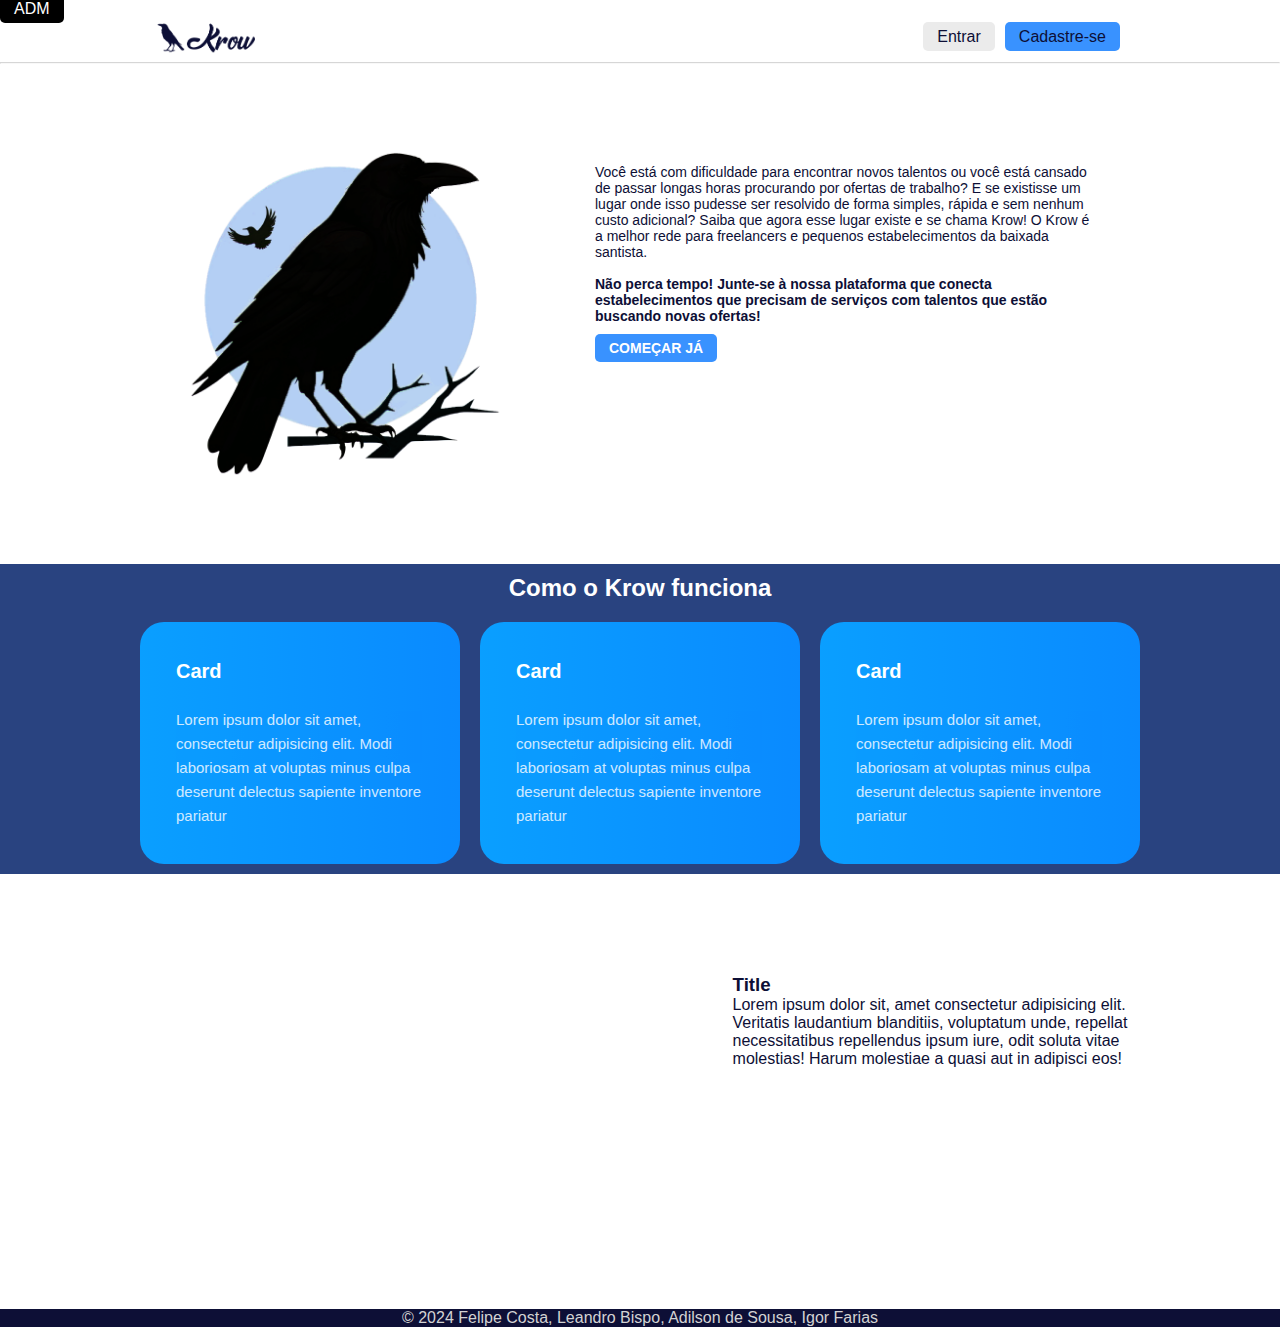
<file: index.html>
<!DOCTYPE html>
<html lang="pt-BR">
  <head>
    <meta charset="UTF-8" />
    <meta name="viewport" content="width=device-width, initial-scale=1.0" />
    <link rel="shortcut icon" href="imgs/favicon.png" type="image/x-icon">
    <link rel="stylesheet" href="styles/global.css" />
    <link rel="stylesheet" href="styles/index/index.css" />
    <link rel="stylesheet" href="styles/index/index-responsive.css" />
    <title>Krow</title>
  </head>
  <a href="pages/loginadm.html">ADM</a>
  <body>
    <nav>
      <header>
        <img src="imgs/Krow-index-logo.png" alt="Logo Krow" />
        <ul>
          <li><a href="pages/login.html" id="btn-login">Entrar</a></li>
          <li><a href="pages/cadastro.php">Cadastre-se</a></li>
        </ul>
      </header>
    </nav>
    <hr style="opacity: 0.4" />

    <main>
      <section class="beginning-page">
        <img src="imgs/corvo-image.png" alt="" />
        <p>
          Você está com dificuldade para encontrar novos talentos ou você está
          cansado de passar longas horas procurando por ofertas de trabalho? E
          se existisse um lugar onde isso pudesse ser resolvido de forma
          simples, rápida e sem nenhum custo adicional? Saiba que agora esse
          lugar existe e se chama Krow! O Krow é a melhor rede para freelancers
          e pequenos estabelecimentos da baixada santista. <br /><br />
          <strong
            >Não perca tempo! Junte-se à nossa plataforma que conecta
            estabelecimentos que precisam de serviços com talentos que estão
            buscando novas ofertas!</strong
          >
          <br /><br />
          <a href="pages/cadastro.html">COMEÇAR JÁ</a>
        </p>
      </section>

      <section class="middle-page">
        <h2>Como o Krow funciona</h2>

        <div class="cards">
          <div class="card">
            <div class="content">
              <p class="heading">Card</p>
              <p class="para">
                Lorem ipsum dolor sit amet, consectetur adipisicing elit. Modi
                laboriosam at voluptas minus culpa deserunt delectus sapiente
                inventore pariatur
              </p>
            </div>
          </div>

          <div class="card">
            <div class="content">
              <p class="heading">Card</p>
              <p class="para">
                Lorem ipsum dolor sit amet, consectetur adipisicing elit. Modi
                laboriosam at voluptas minus culpa deserunt delectus sapiente
                inventore pariatur
              </p>
            </div>
          </div>

          <div class="card">
            <div class="content">
              <p class="heading">Card</p>
              <p class="para">
                Lorem ipsum dolor sit amet, consectetur adipisicing elit. Modi
                laboriosam at voluptas minus culpa deserunt delectus sapiente
                inventore pariatur
              </p>
            </div>
          </div>
        </div>
      </section>

      <section class="end-page">
        <iframe width="560" height="315" src="https://www.youtube.com/embed/l2UDgpLz20M" title="YouTube video player" frameborder="0" allow="accelerometer; autoplay; clipboard-write; encrypted-media; gyroscope; picture-in-picture" allowfullscreen></iframe>
        <article>
          <h3>Title</h3>
          <p>Lorem ipsum dolor sit, amet consectetur adipisicing elit. <br>
          Veritatis laudantium blanditiis, voluptatum unde, repellat <br>
          necessitatibus repellendus ipsum iure, odit soluta vitae <br>
          molestias! Harum molestiae a quasi aut in adipisci eos!</p>
        </article>
      </section>
    </main>

    <footer>
        <p>&copy; 2024 Felipe Costa, Leandro Bispo, Adilson de Sousa, Igor Farias</p>
    </footer>
  </body>
</html>
</file>
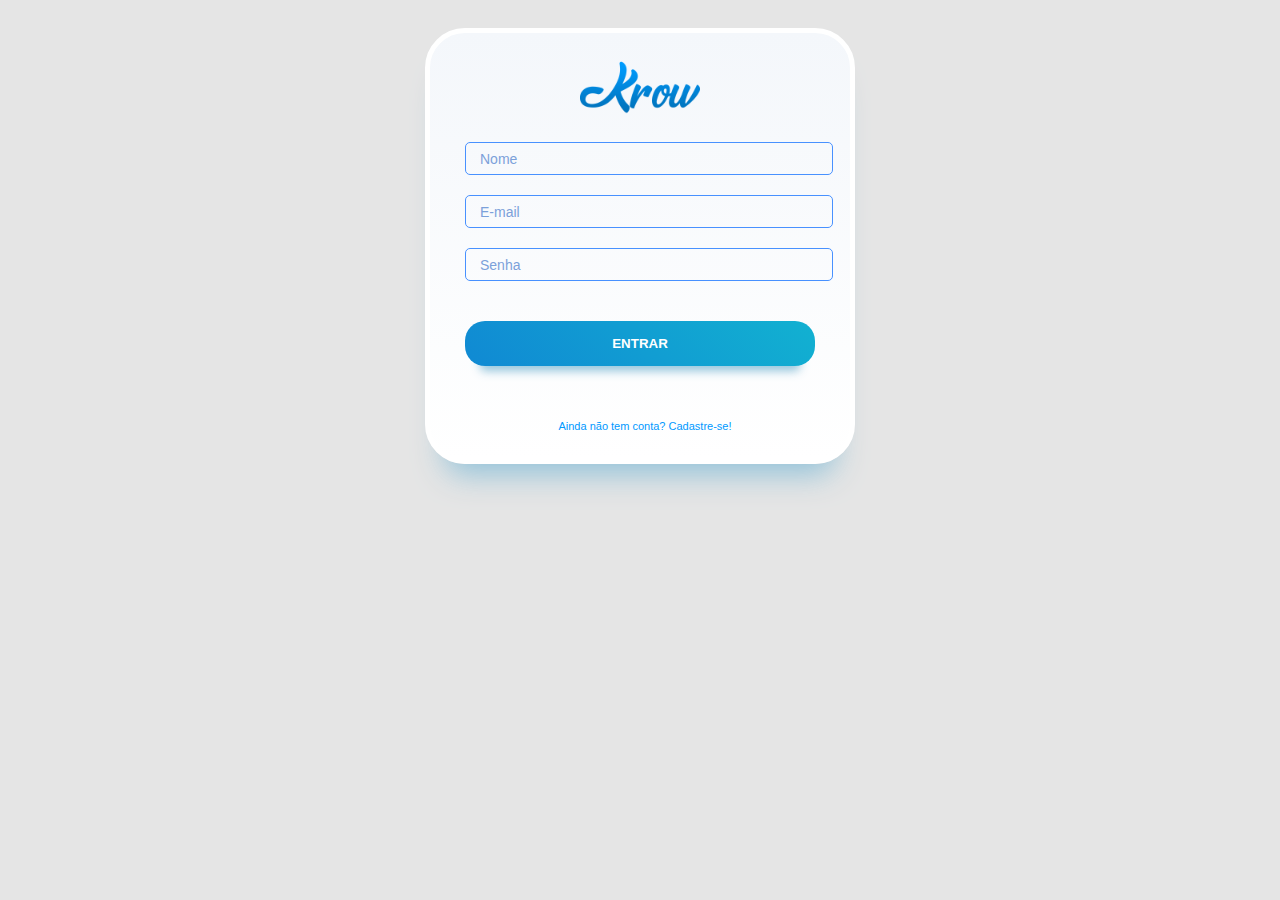
<file: pages/login.html>
<!DOCTYPE html>
<html lang="pt-BR">
<head>
    <meta charset="UTF-8">
    <meta name="viewport" content="width=device-width, initial-scale=1.0">
    <link rel="shortcut icon" href="../imgs/favicon.png" type="image/x-icon">
    <link rel="stylesheet" href="../styles/login/login.css">
    <title>Login</title>
</head>
<body>
    <div class="container">
        <div class="heading"><img src="../imgs/text-krow.png" alt="" /></div>
        <form action="../src/backend/novologin.php" class="form" method="POST">
            <div class="form-group">
                <input class="form-input" type="text" name="nome" placeholder=" " required />
                <label>Nome</label>
            </div>
            <div class="form-group">
                <input class="form-input" type="email" name="email" placeholder=" " required />
                <label>E-mail</label>
            </div>
            <div class="form-group">
                <input class="form-input" type="password" name="senha" placeholder=" " required />
                <label>Senha</label>
            </div>
            <input class="login-button" type="submit" name="entrar" value="ENTRAR" />
            <span class="forgot-password"><a href="../pages/cadastro.php">Ainda não tem conta? Cadastre-se!</a></span>
        </form>
    </div>
</body>
</html>
</file>
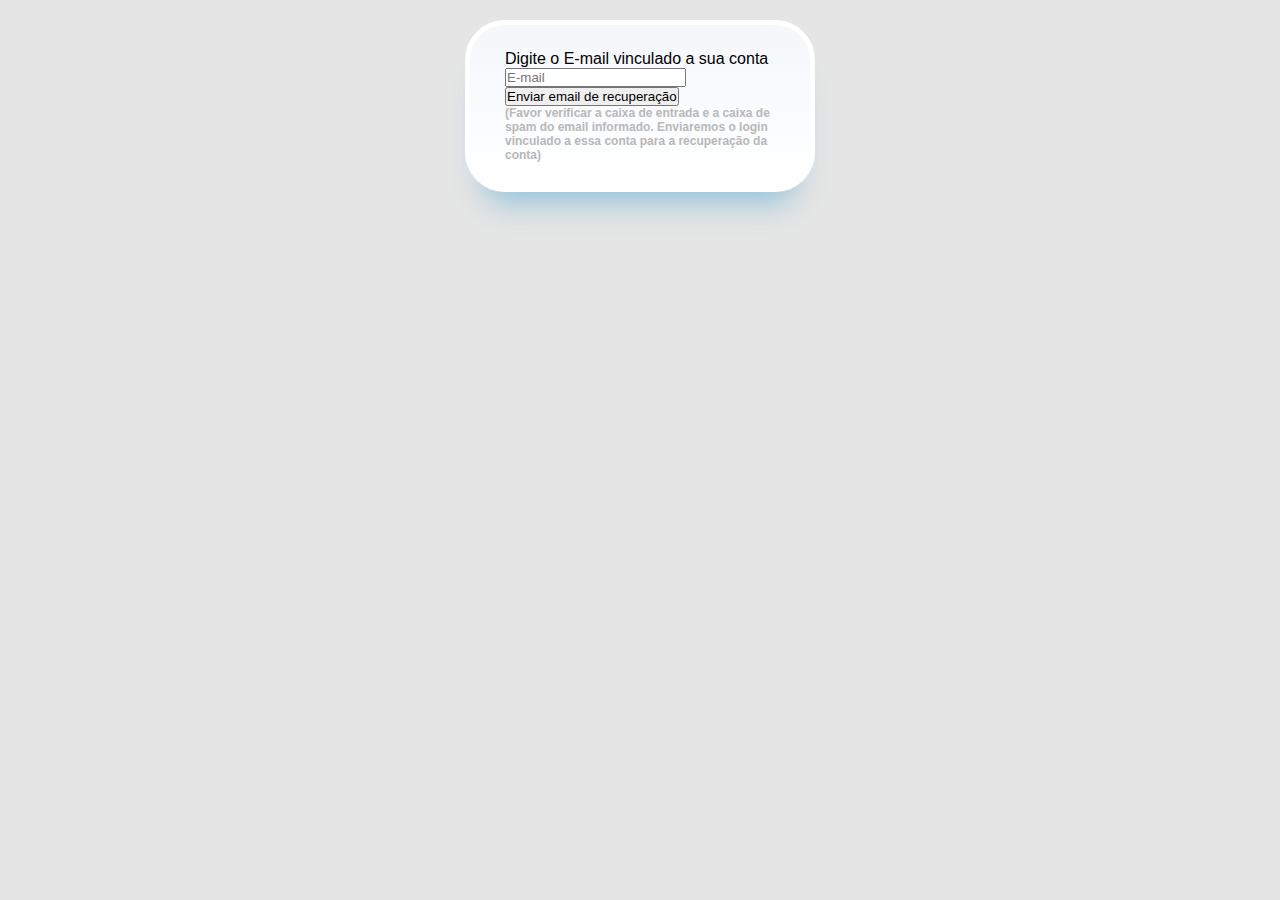
<file: pages/recuperar-senha.html>
<!DOCTYPE html>
<html lang="pt-BR">
<head>
    <meta charset="UTF-8">
    <meta name="viewport" content="width=device-width, initial-scale=1.0">
    <link rel="stylesheet" href="../styles/login/login.css">
    <link rel="stylesheet" href="../styles/global.css">
    <link rel="shortcut icon" href="../imgs/favicon.png" type="image/x-icon">
    <title>Recuperar conta</title>
</head>
<body>

    <div class="container">
        <div>
            <div>
                <p>Digite o E-mail vinculado a sua conta</p>
            </div>

            <div>
                <input type="email" placeholder="E-mail" name="">
            </div>

            <div>
                <a href="login.html"><button id="btnlogin" class="btn-ss">Enviar email de recuperação</button></a>
                <p style="color: rgb(184, 184, 184); font-size: 12px; font-weight: bolder;">(Favor verificar a caixa de entrada e a caixa de spam do email informado. Enviaremos o login vinculado a essa conta para a recuperação da conta)</p>
            </div>
        </div>
    </div>
</body>
</html>
</file>
<file: styles/index/index.css>
body{
  background-color: var(--bg-color);
}

/* BARRA DE NAVEGAÇÃO==============================================================*/
nav {
  display: flex;
  justify-content: center ;
  margin: auto;
}
header {
  display: flex;
  justify-content: space-between;
  margin: 0vw 10vw;
  width: 80%;
  max-width: 970px;
}

header > img {
  width: 100px;
}

header > ul {
  display: flex;
  list-style-type: none;
}

header > ul > li {
  margin: 10px 5px;
}

a {
  background-color: var(--interactive-objects-color);
  border-radius: 5px;
  color: var(--text-color);
  font-weight: 500;

  padding: 6px 14px;
}

a:hover{
  background-color: var(--animation-objects-color);
  color: var(--animation-text-color);
  transition: 0.3s;
}

#btn-login {
  background-color: rgb(235, 235, 235);
}
#btn-login:hover{
  background-color: var(--animation-objects-color);
}

/*CORPO DA PAGINA==============================================================*/

/* -----INICIO------- */
.beginning-page {
  display: flex;
  justify-content: center;
}

.beginning-page > img {
  width: 500px;
  height: 500px;
}

.beginning-page > p {
  color: var(--text-color);
  font-size: 14px;
  margin: 100px 90px 10px 0px;
  max-width: 500px;
}

.beginning-page > p > a {
  color: var(--animation-text-color);
  font-weight: bold;
}

/* -----MEIO------- */

.middle-page {
  background-color: var(--bg-banner-color);
  display: flex;
  flex-direction: column;
}

.middle-page > h2 {
  color: white;
  margin: auto;
  padding: 10px;
}
.cards {
  display: flex;
  padding: 10px;
  justify-content: center;
}
.card {
  margin: 0px 10px;
  position: relative;
  display: flex;
  align-items: center;
  justify-content: center;
  width: 320px;
  padding: 2px;
  border-radius: 24px;
  overflow: hidden;
  line-height: 1.6;
  transition: all 0.48s cubic-bezier(0.23, 1, 0.32, 1);
}

.content {
  display: flex;
  flex-direction: column;
  align-items: flex-start;
  gap: 24px;
  padding: 34px;
  border-radius: 22px;
  color: #ffffff;
  overflow: hidden;
  background: #ffffff;
  transition: all 0.48s cubic-bezier(0.23, 1, 0.32, 1);
}

.content .heading {
  font-weight: 700;
  font-size: 20px;
  line-height: 1.3;
  z-index: 1;
  transition: all 0.48s cubic-bezier(0.23, 1, 0.32, 1);
}

.content .para {
  z-index: 1;
  opacity: 0.8;
  font-size: 15px;
  transition: all 0.48s cubic-bezier(0.23, 1, 0.32, 1);
}

.card::before {
  content: "";
  position: absolute;
  height: 160%;
  width: 160%;
  border-radius: inherit;
  background: #ff0ad2;
  background: linear-gradient(to right, #0aa5ff, #0a84ff);
  transform-origin: center;
  animation: moving 4.8s linear infinite paused;
  transition: all 0.88s cubic-bezier(0.23, 1, 0.32, 1);
}

.card:hover::before {
  animation-play-state: running;
  z-index: -1;
  width: 20%;
}

.card:hover .content .heading,
.card:hover .content .para {
  color: #000000;
}

.card:hover {
  box-shadow: 0rem 6px 13px rgba(10, 60, 255, 0.1),
    0rem 24px 24px rgba(10, 60, 255, 0.09),
    0rem 55px 33px rgba(10, 60, 255, 0.05),
    0rem 97px 39px rgba(10, 60, 255, 0.01), 0rem 152px 43px rgba(10, 60, 255, 0);
  scale: 1.05;
  color: #000000;
}

@keyframes moving {
  0% {
    transform: rotate(0);
  }

  100% {
    transform: rotate(360deg);
  }
}

/* -----FIM------- */

.end-page {
  display: flex;
  justify-content: center;
  margin: 50px 10px;
}

.end-page > iframe{
  margin: 10px;
}

.end-page > article {
  color: var(--text-color);
  margin: 50px 10px;
}

/*PÉ DA PAGINA==============================================================*/
footer{
  display: flex;
  justify-content: center;
  background-color: #0d0f36;
  color: lightgray;
}
</file>
<file: styles/index/index-responsive.css>
@media screen and (max-width: 820px) {
    .beginning-page{
        flex-direction: column;
        margin: 0px 10px 30px 10px;
    }

    .beginning-page > img{
        width: 350px;
        height: 350px;
        margin: auto;
    }

    .beginning-page > p{
        margin: auto;
    }
}

@media screen and (max-width: 730px) {

    .cards {
        flex-direction: column;
        margin: auto;
    }
    .card {
        margin: 10px 10px;
    }
}

@media screen and (max-width: 530px) {
    .end-page {
        flex-direction: column;
    }
    .end-page > iframe{
        width: 95%;
    }
}

@media screen and (max-width: 400px) {

    .end-page > iframe{
        width: 95%;
    }

    header > img {
        width: 75px;
        height: 35px;
      }

    header > ul > li {
        font-size: 12px;
    }
}

@media screen and (max-width: 360px) {
    header > img {
        visibility: hidden;
        display: none;
    }
    .beginning-page > img{
        width: 150px;
        height: 150px;
    }
    .card{
        width: 93%;
    }
    .end-page > iframe{
        width: 93%;
        height: 270px;
    }
}
</file>
<file: styles/login/login.css>
body {
  font-family: "Segoe UI", Tahoma, Geneva, Verdana, sans-serif;
  background-color: rgb(229, 229, 229);
  display: flex;
  justify-content: center;
}
.container {
  width: 350px;
  max-width: 350px;
  background: #f8f9fd;
  background: linear-gradient(
    0deg,
    rgb(255, 255, 255) 0%,
    rgb(244, 247, 251) 100%
  );
  border-radius: 40px;
  padding: 25px 35px;
  border: 5px solid rgb(255, 255, 255);
  box-shadow: rgba(133, 189, 215, 0.8784313725) 0px 30px 30px -20px;
  margin: 20px;
}

.heading {
  text-align: center;
}
.heading > img {
  width: 120px;
}

.form {
  margin-top: 20px;
}

.form .forgot-password {
  display: block;
  margin-top: 10px;
  margin-left: 10px;
}

.form .forgot-password a {
  font-size: 11px;
  color: #0099ff;
  text-decoration: none;
}

.form .login-button {
  display: block;
  width: 100%;
  font-weight: bold;
  background: linear-gradient(
    45deg,
    rgb(16, 137, 211) 0%,
    rgb(18, 177, 209) 100%
  );
  color: white;
  padding-block: 15px;
  margin: 20px auto;
  border-radius: 20px;
  box-shadow: rgba(133, 189, 215, 0.8784313725) 0px 20px 10px -15px;
  border: none;
  transition: all 0.2s ease-in-out;
}

.form .login-button:hover {
  transform: scale(1.03);
  box-shadow: rgba(133, 189, 215, 0.8784313725) 0px 23px 10px -20px;
}

.form .login-button:active {
  transform: scale(0.95);
  box-shadow: rgba(133, 189, 215, 0.8784313725) 0px 15px 10px -10px;
}

.agreement {
  display: block;
  text-align: center;
  margin-top: 15px;
}

.agreement a {
  text-decoration: none;
  color: #0099ff;
  font-size: 9px;
}

/* estilos para caixas de email e senha */
.form {
  display: flex;
  flex-direction: column;
  align-items: center;
  gap: 20px;
}

.form-input {
  color: #003688;
  background: transparent;
  border: 1px solid #4891ff;
  border-radius: 5px;
  padding: 8px;
  outline: none;
  width: 100%;
}

.form-group {
  display: flex;
  flex-direction: column;
  gap: 5px;
  color: #4891ff;
  position: relative;
  width: 100%;
}

.form-group label {
  position: absolute;
  top: 10px;
  left: 10px;
  padding: 5px;
  pointer-events: none;
  transition: 0.5s;
}

.form-group input:focus ~ label,
.form-group input:not(:placeholder-shown) ~ label {
  top: -10px;
  left: 10px;
  background: #ffffff;
  padding: 0 5px;
  color: #83b4ff;
  font-size: 12px;
}

.form-group input:placeholder-shown ~ label {
  top: 4px;
  left: 10px;
  background: none;
  color: #7ca1da;
  font-size: 14px;
}

/* -----------------estilos para a checkbox */
.checkbox-wrapper-46 input[type="checkbox"] {
  display: none;
  visibility: hidden;
}

.checkbox-wrapper-46 .cbx {
  margin: auto;
  -webkit-user-select: none;
  user-select: none;
  cursor: pointer;
}
.checkbox-wrapper-46 .cbx span {
  display: inline-block;
  vertical-align: middle;
  transform: translate3d(0, 0, 0);
}
.checkbox-wrapper-46 .cbx span:first-child {
  position: relative;
  width: 12px;
  height: 12px;
  border-radius: 3px;
  transform: scale(1);
  vertical-align: middle;
  border: 1px solid #9098a9;
  transition: all 0.2s ease;
}
.checkbox-wrapper-46 .cbx span:first-child svg {
  position: absolute;
  top: 1px;
  left: 0px;
  fill: none;
  stroke: #ffffff;
  stroke-width: 2;
  stroke-linecap: round;
  stroke-linejoin: round;
  stroke-dasharray: 16px;
  stroke-dashoffset: 16px;
  transition: all 0.3s ease;
  transition-delay: 0.1s;
  transform: translate3d(0, 0, 0);
}
.checkbox-wrapper-46 .cbx span:first-child:before {
  content: "";
  width: 100%;
  height: 100%;
  background: #506eec;
  display: block;
  transform: scale(0);
  opacity: 1;
  border-radius: 50%;
}
.checkbox-wrapper-46 .cbx span:last-child {
  padding-left: 8px;
}
.checkbox-wrapper-46 .cbx:hover span:first-child {
  border-color: #506eec;
}

.checkbox-wrapper-46 .inp-cbx:checked + .cbx span:first-child {
  background: #506eec;
  border-color: #506eec;
  animation: wave-46 0.4s ease;
}
.checkbox-wrapper-46 .inp-cbx:checked + .cbx span:first-child svg {
  stroke-dashoffset: 0;
}
.checkbox-wrapper-46 .inp-cbx:checked + .cbx span:first-child:before {
  transform: scale(3.5);
  opacity: 0;
  transition: all 0.6s ease;
}

@keyframes wave-46 {
  50% {
    transform: scale(0.9);
  }
}
#remember-login {
  font-size: 13px;
  color: grey;
}

.create-account{
  font-size: 10px;
  font-weight: bolder;
}

.create-account > a{
  color: lightgrey;
}
</file>
<file: styles/global.css>
/* -----RESET----- */
* {
    box-sizing: border-box;
    margin: 0px;
    padding: 0px;
}
a {
    text-decoration: none;
}
/* -------GLOBAL-------- */
:root {
    font-family: 'Segoe UI', Verdana, sans-serif; 

    --interactive-objects-color:  #3992ff;
    --animation-objects-color: #000;
    --text-color: #0d0f36;
    --animation-text-color: #fff;
    --bg-color: #fff;    
    --bg-banner-color: #294380;
}
    .dark-mode:root {
        --bg-color: ;
    }
</file>
